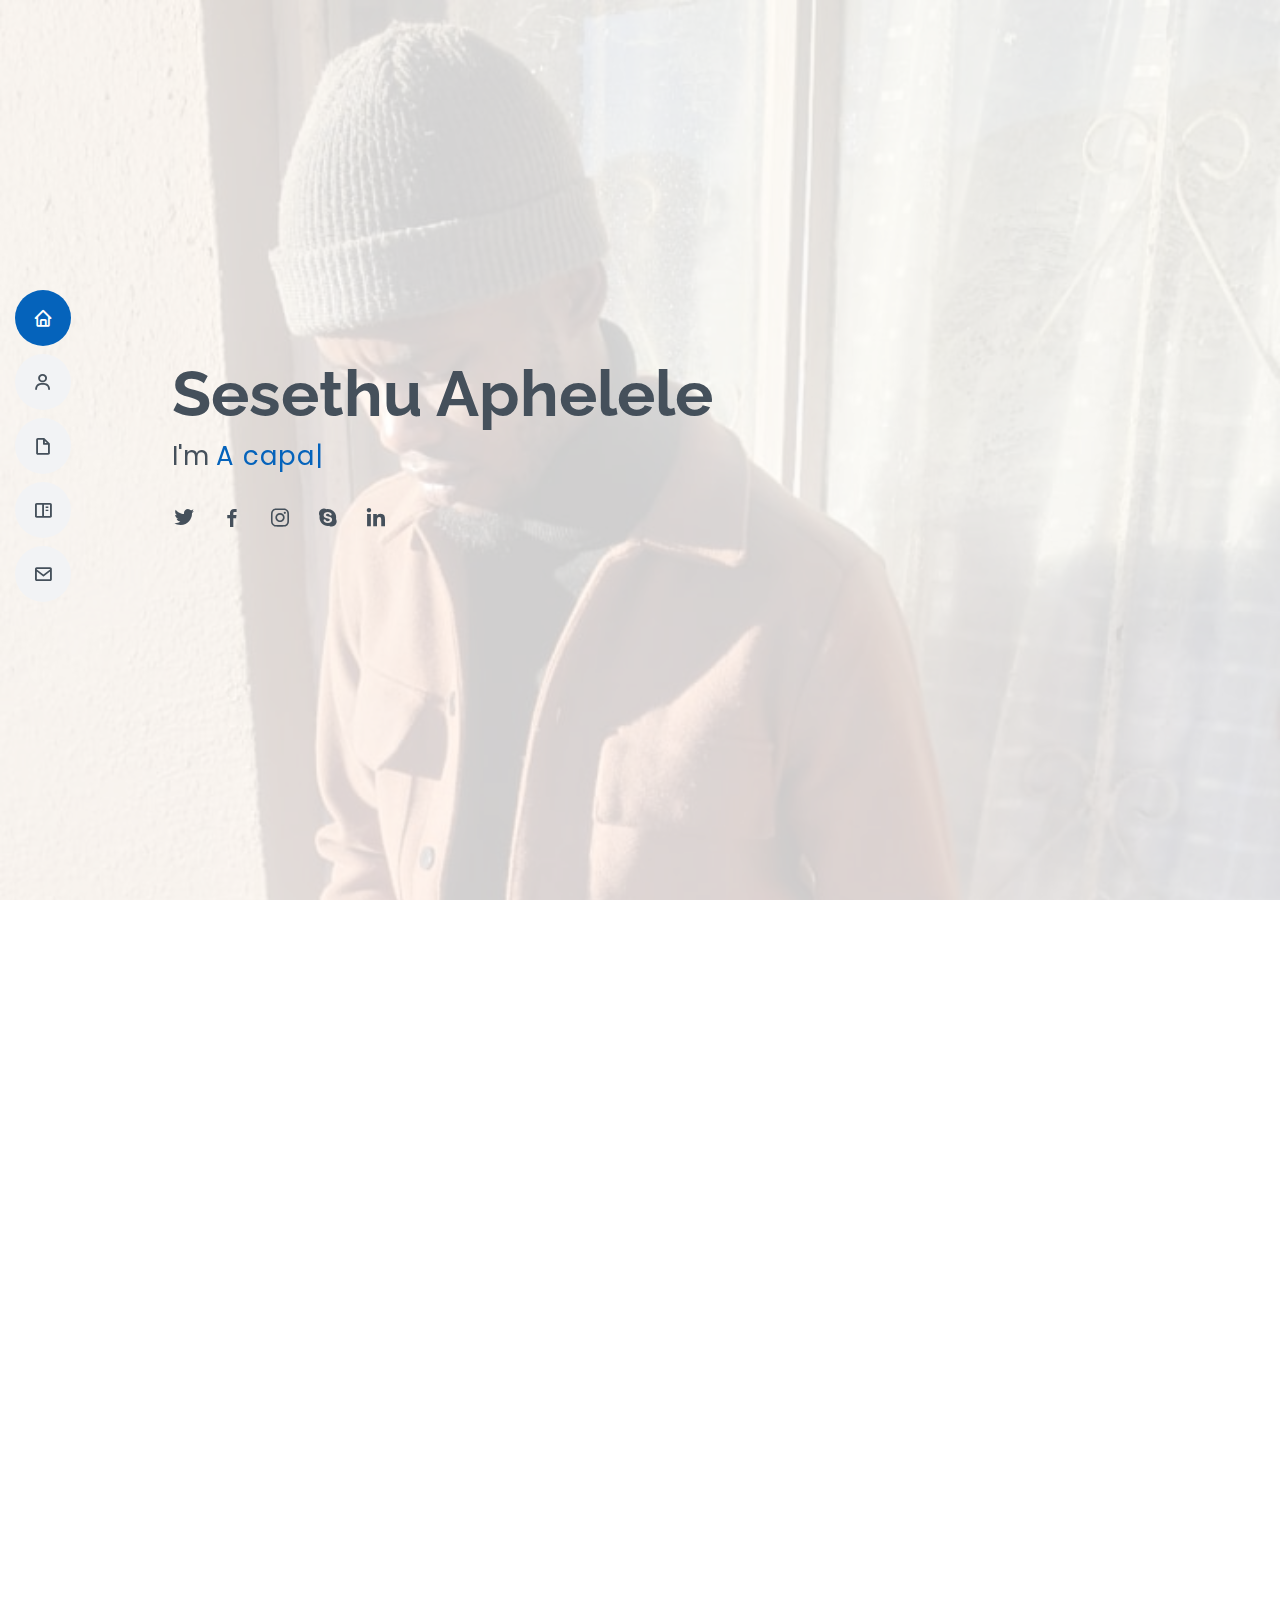
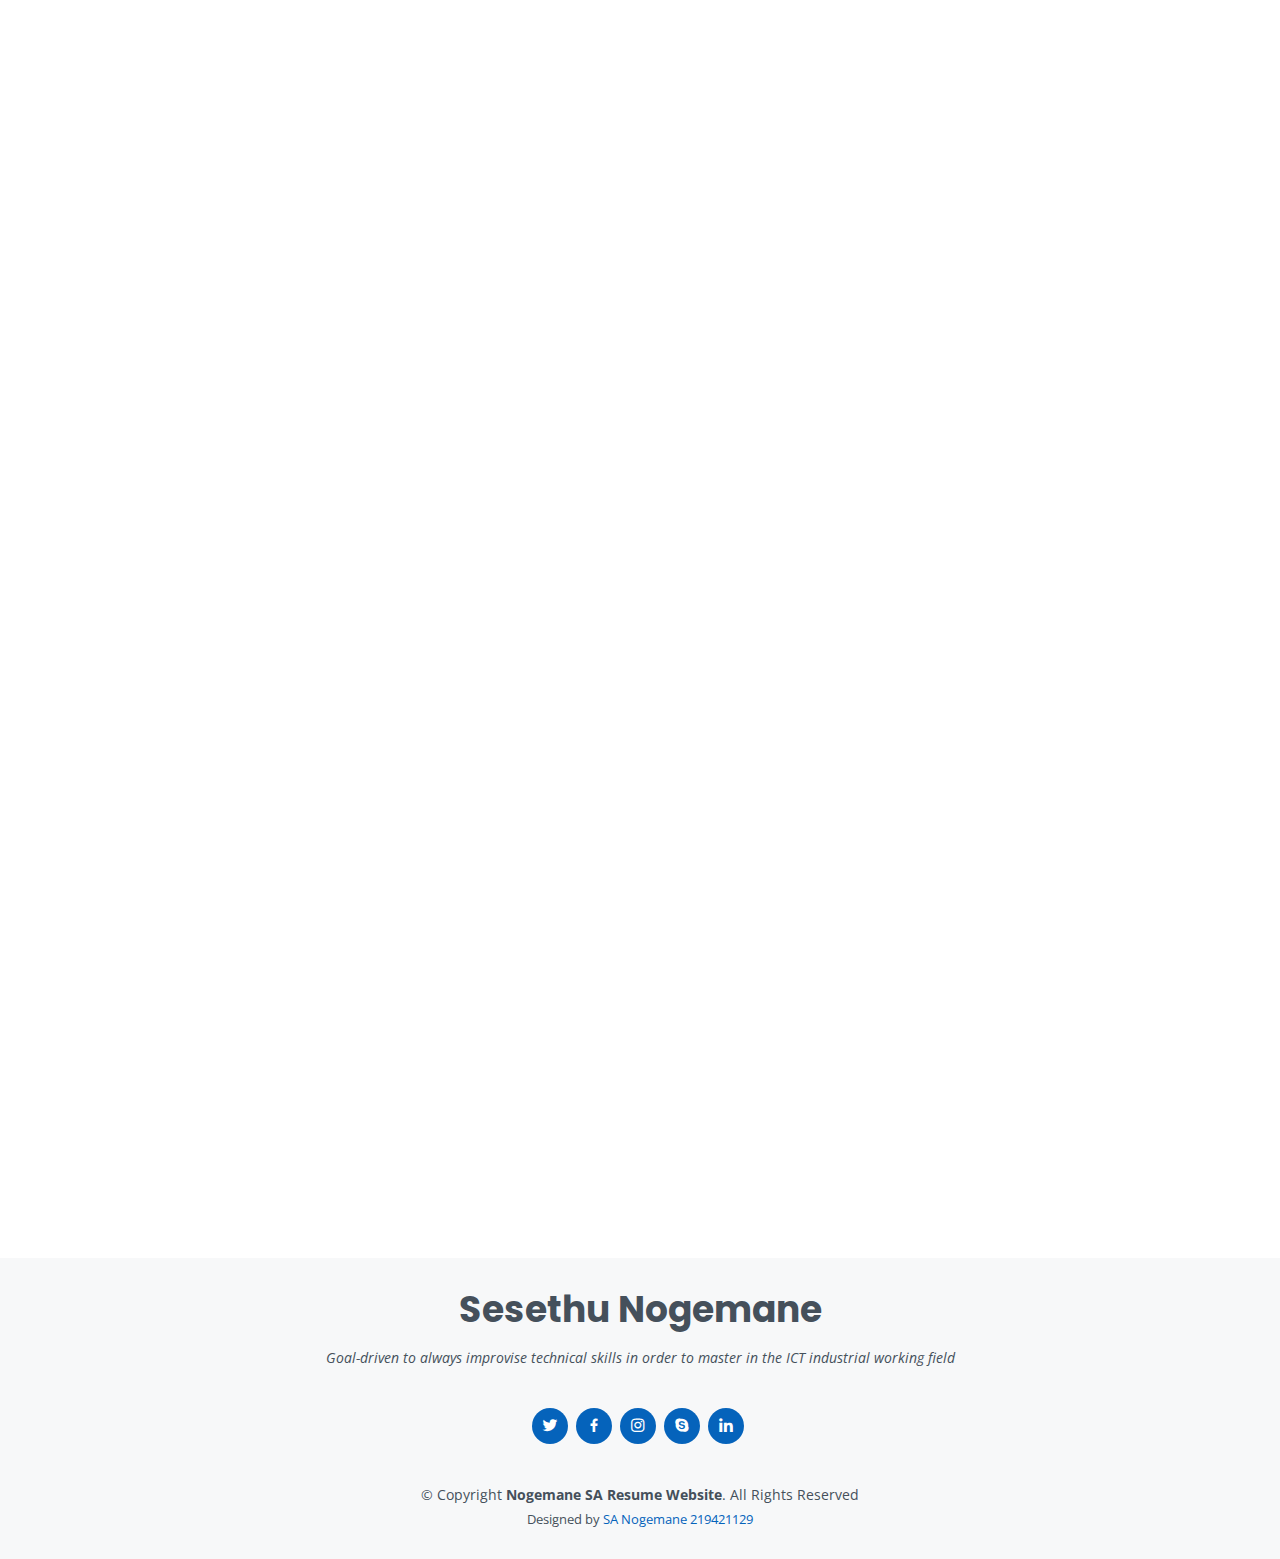
<file: index.html>
<!DOCTYPE html>
<html lang="en">

<head>
  <meta charset="utf-8">
  <meta content="width=device-width, initial-scale=1.0" name="viewport">

  <title>SA Nogemane Resume Website - Index</title>
  <meta content="" name="description">
  <meta content="" name="keywords">

  <!-- Favicons -->
  <link href="assets/img/favicon.png" rel="icon">
  <link href="assets/img/apple-touch-icon.png" rel="apple-touch-icon">

  <!-- Google Fonts -->
  <link href="https://fonts.googleapis.com/css?family=Open+Sans:300,300i,400,400i,600,600i,700,700i|Raleway:300,300i,400,400i,500,500i,600,600i,700,700i|Poppins:300,300i,400,400i,500,500i,600,600i,700,700i" rel="stylesheet">

  <!-- Vendor CSS Files -->
  <link href="assets/vendor/aos/aos.css" rel="stylesheet">
  <link href="assets/vendor/bootstrap/css/bootstrap.min.css" rel="stylesheet">
  <link href="assets/vendor/bootstrap-icons/bootstrap-icons.css" rel="stylesheet">
  <link href="assets/vendor/boxicons/css/boxicons.min.css" rel="stylesheet">
  <link href="assets/vendor/glightbox/css/glightbox.min.css" rel="stylesheet">
  <link href="assets/vendor/swiper/swiper-bundle.min.css" rel="stylesheet">

  <!-- Template Main CSS File -->
  <link href="assets/css/style.css" rel="stylesheet">

 
</head>

<body>

  <!-- ======= Mobile nav toggle button ======= -->
  <!-- <button type="button" class="mobile-nav-toggle d-xl-none"><i class="bi bi-list mobile-nav-toggle"></i></button> -->
  <i class="bi bi-list mobile-nav-toggle d-lg-none"></i>
  <!-- ======= Header ======= -->
  <header id="header" class="d-flex flex-column justify-content-center">

    <nav id="navbar" class="navbar nav-menu">
      <ul>
        <li><a href="#hero" class="nav-link scrollto active"><i class="bx bx-home"></i> <span>Home</span></a></li>
        <li><a href="#about" class="nav-link scrollto"><i class="bx bx-user"></i> <span>About</span></a></li>
        <li><a href="#resume" class="nav-link scrollto"><i class="bx bx-file-blank"></i> <span>Resume</span></a></li>
        <li><a href="#portfolio" class="nav-link scrollto"><i class="bx bx-book-content"></i> <span>Portfolio</span></a></li>
        <li><a href="#contact" class="nav-link scrollto"><i class="bx bx-envelope"></i> <span>Contact</span></a></li>
      </ul>
    </nav><!-- .nav-menu -->

  </header><!-- End Header -->

  <!-- ======= Hero Section ======= -->
  <section id="hero" class="d-flex flex-column justify-content-center">
    <div class="container" data-aos="zoom-in" data-aos-delay="100">
      <h1>Sesethu Aphelele</h1>
      <p>I'm <span class="typed" data-typed-items="A capable software developer with extensive knowledge of creating dependable and reusable websites and web applications."></span></p>
      <div class="social-links">
        <a href="#" class="twitter"><i class="bx bxl-twitter"></i></a>
        <a href="#" class="facebook"><i class="bx bxl-facebook"></i></a>
        <a href="#" class="instagram"><i class="bx bxl-instagram"></i></a>
        <a href="#" class="google-plus"><i class="bx bxl-skype"></i></a>
        <a href="#" class="linkedin"><i class="bx bxl-linkedin"></i></a>
      </div>
    </div>
  </section><!-- End Hero -->

  <main id="main">

    <!-- ======= About Section ======= -->
    <section id="about" class="about">
      <div class="container" data-aos="fade-up">

        <div class="section-title">
          <h2>About</h2>
          <p>A person who is adept at comprehending business requirements, outlining project goals and objectives, and determining the needs of stakeholders, 
            capable of carrying out a thorough analysis of the requirements and creating a workable software solution.</p>
        </div>

        <div class="row">
          <div class="col-lg-4">
            <img src="assets/img/profile-img.jpg" class="img-fluid" alt="">
          </div>
          <div class="col-lg-8 pt-4 pt-lg-0 content">
            <h3>UI/UX Designer &amp; Web Developer &amp; Software Developer/Engineer.</h3>
            <p class="fst-italic">
              Skilled at developing system models, identifying software requirements, and designing software architecture, 
              who can implement software solutions while ensuring high quality and standards compliance; who has both theoretical and practical experience.

            </p>
            <div class="row">
              <div class="col-lg-6">
                <ul>
                  <li><i class="bi bi-chevron-right"></i> <strong>Birthday:</strong> <span>21 December 1999</span></li>
                  <li><i class="bi bi-chevron-right"></i> <strong>Website:</strong> <span>aphelelesesethu719@gmail.com</span></li>
                  <li><i class="bi bi-chevron-right"></i> <strong>Phone:</strong> <span>+123 456 7890</span></li>
                  <li><i class="bi bi-chevron-right"></i> <strong>City:</strong> <span>East London, EC</span></li>
                </ul>
              </div>
              <div class="col-lg-6">
                <ul>
                  <li><i class="bi bi-chevron-right"></i> <strong>Age:</strong> <span>23</span></li>
                  <li><i class="bi bi-chevron-right"></i> <strong>Degree:</strong> <span>Diploma in ICT APPLICATIONS DEVELOPMENT</span></li>
                  <li><i class="bi bi-chevron-right"></i> <strong>Outlook</strong> <span>219421129@mywsu.ac.za</span></li>
                  <li><i class="bi bi-chevron-right"></i> <strong>Freelance:</strong> <span>Available</span></li>
                </ul>
              </div>
            </div>
            <p>
              Very knowledgeable when it comes to creating test plans, carrying out test cases, and analyzing results to make sure software
               solutions meet quality and performance standards, and competent in the deployment of software solutions, including installation, release management, and configuration management.  
            </p>
          </div>
        </div>

      </div>
    </section><!-- End About Section -->

   

    <!-- ======= Resume Section ======= -->
    <section id="resume" class="resume">
      <div class="container" data-aos="fade-up">

        <div class="section-title">
          <h2>Resume</h2>
          <p>Goal-driven to always improvise technical skills in order to master in the ICT
            industrial working field. Elite skills in integrated development environments
            including data analysis and database environments which comprises of the
            following</p>
        </div>

        <div class="row">
          <div class="col-lg-6">
            <h3 class="resume-title">Sumary</h3>
            <div class="resume-item pb-0">
              <h4>Sesethu Nogemane</h4>
              <p><em>Innovative and deadline-driven Graphic Designer with 3+ years of experience designing and developing user-centered digital/print marketing material from initial concept to final, polished deliverable.</em></p>
              <ul>
                <li>21 Estelle Road</li>
                 <li> Lavender Lane</li>
                  <li>Paulshof</li>
                  <li>Sandton</li>
                <li>(072) 036-4098</li>
                <li>aphelelesesethu719@gmail.com</li>
              </ul>
            </div>

            <h3 class="resume-title">Education</h3>
            <div class="resume-item">
              <h4>Matriculated - Diploma Certificate</h4>
              <h5>2015 - 2016</h5>
              <p><em>Bisho High School, Bisho </em></p>
              <p>2018</p>
            </div>
            <div class="resume-item">
              <h4>Bachelor of Applications Development</h4>
              <h5>2010 - 2014</h5>
              <p><em>Walter Sisulu University, BCC (Potsdam)</em></p>
              <p>2019 - 2022 </p>
            </div>
          </div>
          <div class="col-lg-6">
            <h3 class="resume-title">Professional Experience</h3>
            <div class="resume-item">
              <h4>Technician Assistant </h4>
              <h5>June 2020 – November 2020</h5>
              <p><em> Phanda Internet Cafe</em></p>
              <ul>
                <li>Assist Customers with their tasks</li>
                <li>Client Resolution</li>
                <li>Manage Business Equipment efficiency</li>
                <li>Assist students in applying for Bursaries and Academic applications more especially for Higher Institutions</li>
              </ul>
            </div>
            <div class="resume-item">
              <h4>Software Developer Intern </h4>
              <h5>February 2023 – July 2023 </h5>
              <p><em>PAICTA|PAN AFRICAN INFORMATION and
                COMMUNICATION TECHNOLOGY ASSOCIATION</em></p>
              <ul>
                <li>Learned various Software Development Tools mostly
                  used in the Organization: - FRAMEWORKS (DJANGO, LARAVEL,
                  ARDUINO, BOOTSTRAP), PROJECT MANAGEMENT ENVIRONMENTS
                  (JIRA, Figma, GitHub)</li>
                <li>Courses: Cybersecurity, Cousera courses, Splunk, Checkpoint, CISCO </li>
                <li>MICT SETA Robotics Mentorship Certification: Description – A
                  mentorship program that was hosted in University of Mpumalanga by MICT
                  SETA which was focused in mentoring junior high school pupils in
                  Robotics Challenge 2023 contest. I mentored a group of pupils from Ntapane
                  JSS in building a Robot Sewing Arm. </li>
                <li>Projects worked on and currently working on: Intern Management
                  System|IMS (February 2023 – May 2023), Secure Academy (March 2023
                  – June 2023), Hackathon Project|Medication Reminder System (May
                  2023 – still in progress)</li>
              </ul>
            </div>
          </div>
        </div>

      </div>
    </section><!-- End Resume Section -->

    <!-- ======= Portfolio Section ======= -->
    <section id="portfolio" class="portfolio section-bg">
      <div class="container" data-aos="fade-up">

        <div class="section-title">
          <h2>Portfolio</h2>
          <p>Applications Developer graduate who is dedicated to hard-work, passionate in
            the Software Development in ICT industry</p>
        </div>

        <div class="row">
          <div class="col-lg-12 d-flex justify-content-center" data-aos="fade-up" data-aos-delay="100">
            <ul id="portfolio-flters">
              <li data-filter="*" class="filter-active">All</li>
              <li data-filter=".filter-app">WSU</li>
              <li data-filter=".filter-web">PAICTA</li>
            </ul>
          </div>
        </div>

        <div class="row portfolio-container" data-aos="fade-up" data-aos-delay="200">

          <div class="col-lg-4 col-md-6 portfolio-item filter-app">
            <div class="portfolio-wrap">
              <img src="assets/img/portfolio/samsung_cove.jpg" class="img-fluid" alt="">
              <div class="portfolio-info">
                <h4>SIC</h4>
                <p>SAMSUNG INOVATION CAMPUS</p>
                <div class="portfolio-links">
                  <a href="assets/img/portfolio/samsung.jpg" data-gallery="portfolioGallery" class="portfolio-lightbox" title="Samsung Innovation Campus Graduation"><i class="bx bx-plus"></i></a>
                  <a href="portfolio-details.html" class="portfolio-details-lightbox" data-glightbox="type: external" title="Portfolio Details"><i class="bx bx-link"></i></a>
                </div>
              </div>
            </div>
          </div>

          <div class="col-lg-4 col-md-6 portfolio-item filter-web">
            <div class="portfolio-wrap">
              <img src="assets/img/portfolio/paictaCo.jpg" class="img-fluid" alt="">
              <div class="portfolio-info">
                <h4>PAICTA</h4>
                <p>PAN AFRICAN INFORMATION COMMUNICATION TECHNOLOGY ASSOCIATION</p>
                <div class="portfolio-links">
                  <a href="assets/img/portfolio/paicta1.jpg" data-gallery="portfolioGallery" class="portfolio-lightbox" title="PAICTA Internship"><i class="bx bx-plus"></i></a>
                  <a href="portfolio-details.html" class="portfolio-details-lightbox" data-glightbox="type: external" title="Portfolio Details"><i class="bx bx-link"></i></a>
                </div>
              </div>
            </div>
          </div>

          <div class="col-lg-4 col-md-6 portfolio-item filter-app">
            <div class="portfolio-wrap">
              <img src="assets/img/portfolio/wsuCO.jpg" class="img-fluid" alt="">
              <div class="portfolio-info">
                <h4>Walter Sisulu University</h4>
                <p>Wsu Graduation</p>
                <div class="portfolio-links">
                  <a href="assets/img/portfolio/wsuGrad.jpg" data-gallery="portfolioGallery" class="portfolio-lightbox" title="WSU Graduation"><i class="bx bx-plus"></i></a>
                  <a href="portfolio-details.html" class="portfolio-details-lightbox" data-glightbox="type: external" title="Portfolio Details"><i class="bx bx-link"></i></a>
                </div>
              </div>
            </div>
          </div>

         

        </div>

      </div>
    </section><!-- End Portfolio Section -->

    

    <!-- ======= Contact Section ======= -->
    <section id="contact" class="contact">
      <div class="container" data-aos="fade-up">

        <div class="section-title">
          <h2>Contact</h2>
        </div>
        <div>
          <iframe style="border:0; width: 100%; height: 350px;" src="https://www.google.com/maps/embed?pb=!1m19!1m8!1m3!1d13377.217009923203!2d27.8534615!3d-33.0484559!3m2!1i1024!2i768!4f13.1!4m8!3e6!4m0!4m5!1s0x1e66e142c0000001%3A0xa8c62a1e05611a39!2sEast%20London%20Industrial%20Development%20Zone%20SOC%20Ltd%20Lower%20Chester%20Rd%20Sunnyridge%2C%20East%20London%2C%205201!3m2!1d-33.0484559!2d27.853461499999998!5e0!3m2!1sen!2sza!4v1689297857940!5m2!1sen!2sza" width="600" height="450" style="border:0;" allowfullscreen="" loading="lazy" referrerpolicy="no-referrer-when-downgrade"></iframe>
        </div>
        <div class="row mt-1">

          <div class="col-lg-4">
            <div class="info">
              <h4>Convert Fahrenheit To Degrees Celsius</h4>
              <p>
                <label>Fahrenheit</label>
                <input id="inputFahrenheit" type="number" placeholder="Fahrenheit"
                oninput="temperatureConverter(this.value)"
                onchange="temperatureConverter(this.value)">
              </p><br>
              <p>Celsius: <span id="outputCelsius"></span></p><br>
              <div class="address">
                <i class="bi bi-geo-alt"></i>
                <h4>Location:</h4>
                <p>East London</p>
              </div>

              <div class="email">
                <i class="bi bi-envelope"></i>
                <h4>Email:</h4>
                <p>aphelelesesethu719@.com</p>
              </div>

              <div class="phone">
                <i class="bi bi-phone"></i>
                <h4>Call:</h4>
                <p>+1 5589 55488 55s</p>
              </div>

            </div>

          </div>

          <div class="col-lg-8 mt-5 mt-lg-0">

            <form action="forms/contact.php" method="post" role="form" class="php-email-form">
              <div class="row">
                <div class="col-md-6 form-group">
                  <input type="text" name="name" class="form-control" id="name" placeholder="Your Name" required>
                </div>
                <div class="col-md-6 form-group mt-3 mt-md-0">
                  <input type="email" class="form-control" name="email" id="email" placeholder="Your Email" required>
                </div>
              </div>
              <div class="form-group mt-3">
                <input type="text" class="form-control" name="subject" id="subject" placeholder="Subject" required>
              </div>
              <div class="form-group mt-3">
                <textarea class="form-control" name="message" rows="5" placeholder="Message" required></textarea>
              </div>
              <div class="my-3">
                <div class="loading">Loading</div>
                <div class="error-message"></div>
                <div class="sent-message">Your message has been sent. Thank you!</div>
              </div>
              <div class="text-center"><button type="submit">Send Message</button></div>
            </form>

          </div>

        </div>

      </div>
    </section><!-- End Contact Section -->

  </main><!-- End #main -->

  <!-- ======= Footer ======= -->
  <footer id="footer">
    <div class="container">
      <h3>Sesethu Nogemane</h3>
      <p>Goal-driven to always improvise technical skills in order to master in the ICT
        industrial working field</p>
      <div class="social-links">
        <a href="#" class="twitter"><i class="bx bxl-twitter"></i></a>
        <a href="#" class="facebook"><i class="bx bxl-facebook"></i></a>
        <a href="#" class="instagram"><i class="bx bxl-instagram"></i></a>
        <a href="#" class="google-plus"><i class="bx bxl-skype"></i></a>
        <a href="#" class="linkedin"><i class="bx bxl-linkedin"></i></a>
      </div>
      <div class="copyright">
        &copy; Copyright <strong><span>Nogemane SA Resume Website</span></strong>. All Rights Reserved
      </div>
      <div class="credits">
       
        Designed by <a href="https://bootstrapmade.com/">SA Nogemane 219421129</a>
      </div>
    </div>
  </footer><!-- End Footer -->

  <div id="preloader"></div>
  <a href="#" class="back-to-top d-flex align-items-center justify-content-center"><i class="bi bi-arrow-up-short"></i></a>

  <!-- Vendor JS Files -->
  <script src="assets/vendor/purecounter/purecounter_vanilla.js"></script>
  <script src="assets/vendor/aos/aos.js"></script>
  <script src="assets/vendor/bootstrap/js/bootstrap.bundle.min.js"></script>
  <script src="assets/vendor/glightbox/js/glightbox.min.js"></script>
  <script src="assets/vendor/isotope-layout/isotope.pkgd.min.js"></script>
  <script src="assets/vendor/swiper/swiper-bundle.min.js"></script>
  <script src="assets/vendor/typed.js/typed.umd.js"></script>
  <script src="assets/vendor/waypoints/noframework.waypoints.js"></script>
  <script src="assets/vendor/php-email-form/validate.js"></script>

  <!-- Template Main JS File -->
  <script src="assets/js/main.js"></script>

</body>

</html>
</file>
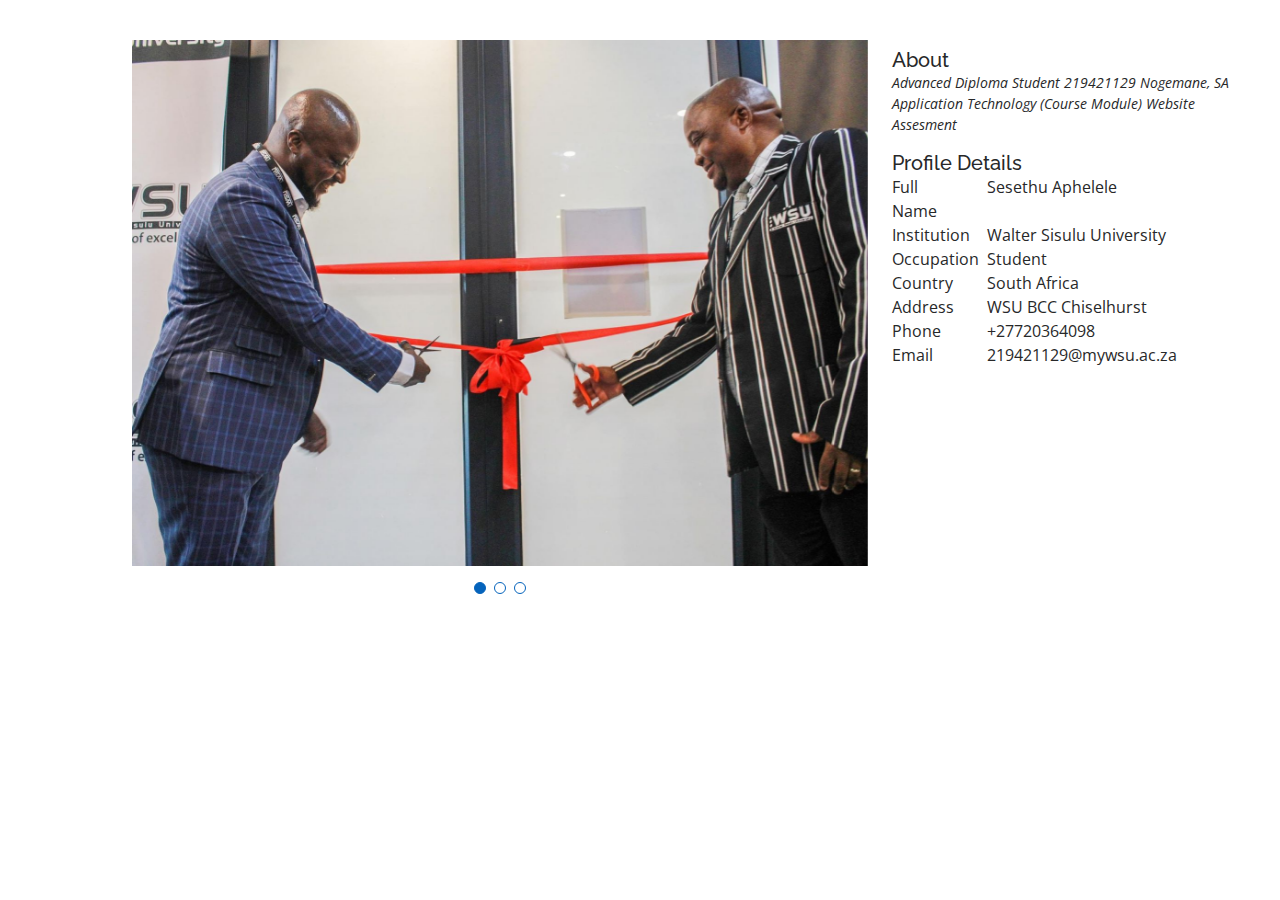
<file: portfolio-details.html>
<!DOCTYPE html>
<html lang="en">

<head>
  <meta charset="utf-8">
  <meta content="width=device-width, initial-scale=1.0" name="viewport">

  <title>Portfolio Details - SA Nogemane</title>
  <meta content="" name="description">
  <meta content="" name="keywords">

  <!-- Favicons -->
  <link href="assets/img/favicon.png" rel="icon">
  <link href="assets/img/apple-touch-icon.png" rel="apple-touch-icon">

  <!-- Google Fonts -->
  <link href="https://fonts.googleapis.com/css?family=Open+Sans:300,300i,400,400i,600,600i,700,700i|Raleway:300,300i,400,400i,500,500i,600,600i,700,700i|Poppins:300,300i,400,400i,500,500i,600,600i,700,700i" rel="stylesheet">

  <!-- Vendor CSS Files -->
  <link href="assets/vendor/aos/aos.css" rel="stylesheet">
  <link href="assets/vendor/bootstrap/css/bootstrap.min.css" rel="stylesheet">
  <link href="assets/vendor/bootstrap-icons/bootstrap-icons.css" rel="stylesheet">
  <link href="assets/vendor/boxicons/css/boxicons.min.css" rel="stylesheet">
  <link href="assets/vendor/glightbox/css/glightbox.min.css" rel="stylesheet">
  <link href="assets/vendor/swiper/swiper-bundle.min.css" rel="stylesheet">

  <!-- Template Main CSS File -->
  <link href="assets/css/style.css" rel="stylesheet">

  
</head>

<body>

  <main id="main">

    <!-- ======= Portfolio Details Section ======= -->
    <section id="portfolio-details" class="portfolio-details">
      <div class="container">

        <div class="row gy-4">

          <div class="col-lg-8">
            <div class="portfolio-details-slider swiper">
              <div class="swiper-wrapper align-items-center">

                <div class="swiper-slide">
                  <img src="assets/img/portfolio/samsungCo.jpg" alt="">
                </div>

                <div class="swiper-slide">
                  <img src="assets/img/portfolio/samsung2.jpg" alt="">
                </div>

                <div class="swiper-slide">
                  <img src="assets/img/portfolio/samsung3.jpg" alt="">
                </div>

              </div>
              <div class="swiper-pagination"></div>
            </div>
          </div>

          <div class="col-lg-4">
            
            <div class="tab-content pt-2">

              <div class="tab-pane fade show active profile-overview" id="profile-overview">
                <h5 class="card-title">About</h5>
                <p class="small fst-italic">Advanced Diploma Student 219421129 Nogemane, SA Application Technology (Course Module) Website Assesment</p>

                <h5 class="card-title">Profile Details</h5>

                <div class="row">
                  <div class="col-lg-3 col-md-4 label ">Full Name</div>
                  <div class="col-lg-9 col-md-8">Sesethu Aphelele</div>
                </div>

                <div class="row">
                  <div class="col-lg-3 col-md-4 label">Institution</div>
                  <div class="col-lg-9 col-md-8">Walter Sisulu University</div>
                </div>

                <div class="row">
                  <div class="col-lg-3 col-md-4 label">Occupation</div>
                  <div class="col-lg-9 col-md-8">Student</div>
                </div>

                <div class="row">
                  <div class="col-lg-3 col-md-4 label">Country</div>
                  <div class="col-lg-9 col-md-8">South Africa</div>
                </div>

                <div class="row">
                  <div class="col-lg-3 col-md-4 label">Address</div>
                  <div class="col-lg-9 col-md-8">WSU BCC Chiselhurst</div>
                </div>

                <div class="row">
                  <div class="col-lg-3 col-md-4 label">Phone</div>
                  <div class="col-lg-9 col-md-8">+27720364098</div>
                </div>

                <div class="row">
                  <div class="col-lg-3 col-md-4 label">Email</div>
                  <div class="col-lg-9 col-md-8">219421129@mywsu.ac.za</div>
                </div>

              </div>
          </div>

        </div>

      </div>
    </section><!-- End Portfolio Details Section -->

  </main><!-- End #main -->

  <div id="preloader"></div>
  <a href="#" class="back-to-top d-flex align-items-center justify-content-center"><i class="bi bi-arrow-up-short"></i></a>

  <!-- Vendor JS Files -->
  <script src="assets/vendor/purecounter/purecounter_vanilla.js"></script>
  <script src="assets/vendor/aos/aos.js"></script>
  <script src="assets/vendor/bootstrap/js/bootstrap.bundle.min.js"></script>
  <script src="assets/vendor/glightbox/js/glightbox.min.js"></script>
  <script src="assets/vendor/isotope-layout/isotope.pkgd.min.js"></script>
  <script src="assets/vendor/swiper/swiper-bundle.min.js"></script>
  <script src="assets/vendor/typed.js/typed.umd.js"></script>
  <script src="assets/vendor/waypoints/noframework.waypoints.js"></script>
  <script src="assets/vendor/php-email-form/validate.js"></script>

  <!-- Template Main JS File -->
  <script src="assets/js/main.js"></script>

</body>

</html>
</file>
<file: assets/css/style.css>
/*--------------------------------------------------------------
# General
--------------------------------------------------------------*/
body {
  font-family: "Open Sans", sans-serif;
  color: #272829;
}

a {
  color: #0563bb;
  text-decoration: none;
}

a:hover {
  color: #067ded;
  text-decoration: none;
}

h1,
h2,
h3,
h4,
h5,
h6 {
  font-family: "Raleway", sans-serif;
}

/*--------------------------------------------------------------
# Back to top button
--------------------------------------------------------------*/
.back-to-top {
  position: fixed;
  visibility: hidden;
  opacity: 0;
  right: 15px;
  bottom: 15px;
  z-index: 996;
  background: #0563bb;
  width: 40px;
  height: 40px;
  border-radius: 50px;
  transition: all 0.4s;
}

.back-to-top i {
  font-size: 28px;
  color: #fff;
  line-height: 0;
}

.back-to-top:hover {
  background: #0678e3;
  color: #fff;
}

.back-to-top.active {
  visibility: visible;
  opacity: 1;
}

/*--------------------------------------------------------------
# Preloader
--------------------------------------------------------------*/
#preloader {
  position: fixed;
  top: 0;
  left: 0;
  right: 0;
  bottom: 0;
  z-index: 9999;
  overflow: hidden;
  background: #fff;
}

#preloader:before {
  content: "";
  position: fixed;
  top: calc(50% - 30px);
  left: calc(50% - 30px);
  border: 6px solid #0563bb;
  border-top-color: #fff;
  border-bottom-color: #fff;
  border-radius: 50%;
  width: 60px;
  height: 60px;
  animation: animate-preloader 1s linear infinite;
}

@keyframes animate-preloader {
  0% {
    transform: rotate(0deg);
  }

  100% {
    transform: rotate(360deg);
  }
}

/*--------------------------------------------------------------
# Disable aos animation delay on mobile devices
--------------------------------------------------------------*/
@media screen and (max-width: 768px) {
  [data-aos-delay] {
    transition-delay: 0 !important;
  }
}

/*--------------------------------------------------------------
# Header
--------------------------------------------------------------*/
#header {
  position: fixed;
  top: 0;
  left: 0;
  bottom: 0;
  z-index: 9997;
  transition: all 0.5s;
  padding: 15px;
  overflow-y: auto;
}

@media (max-width: 991px) {
  #header {
    width: 300px;
    background: #fff;
    border-right: 1px solid #e6e9ec;
    left: -300px;
  }
}

@media (min-width: 991px) {
  #main {
    margin-left: 100px;
  }
}

/*--------------------------------------------------------------
# Navigation Menu
--------------------------------------------------------------*/
/**
* Desktop Navigation 
*/
.nav-menu {
  padding: 0;
  display: block;
}

.nav-menu * {
  margin: 0;
  padding: 0;
  list-style: none;
}

.nav-menu>ul>li {
  position: relative;
  white-space: nowrap;
}

.nav-menu a,
.nav-menu a:focus {
  display: flex;
  align-items: center;
  color: #45505b;
  padding: 10px 18px;
  margin-bottom: 8px;
  transition: 0.3s;
  font-size: 15px;
  border-radius: 50px;
  background: #f2f3f5;
  height: 56px;
  width: 100%;
  overflow: hidden;
  transition: 0.3s;
}

.nav-menu a i,
.nav-menu a:focus i {
  font-size: 20px;
}

.nav-menu a span,
.nav-menu a:focus span {
  padding: 0 5px 0 7px;
  color: #45505b;
}

@media (min-width: 992px) {

  .nav-menu a,
  .nav-menu a:focus {
    width: 56px;
  }

  .nav-menu a span,
  .nav-menu a:focus span {
    display: none;
    color: #fff;
  }
}

.nav-menu a:hover,
.nav-menu .active,
.nav-menu .active:focus,
.nav-menu li:hover>a {
  color: #fff;
  background: #0563bb;
}

.nav-menu a:hover span,
.nav-menu .active span,
.nav-menu .active:focus span,
.nav-menu li:hover>a span {
  color: #fff;
}

.nav-menu a:hover,
.nav-menu li:hover>a {
  width: 100%;
  color: #fff;
}

.nav-menu a:hover span,
.nav-menu li:hover>a span {
  display: block;
}

/**
* Mobile Navigation 
*/
.mobile-nav-toggle {
  position: fixed;
  right: 10px;
  top: 10px;
  z-index: 9998;
  border: 0;
  background: none;
  font-size: 28px;
  transition: all 0.4s;
  outline: none !important;
  line-height: 0;
  cursor: pointer;
  border-radius: 50px;
  padding: 5px;
}

.mobile-nav-toggle i {
  color: #45505b;
}

.mobile-nav-active {
  overflow: hidden;
}

.mobile-nav-active #header {
  left: 0;
}

.mobile-nav-active .mobile-nav-toggle {
  color: #fff;
  background-color: #0563bb;
}

/*--------------------------------------------------------------
# Hero Section
--------------------------------------------------------------*/
#hero {
  width: 100%;
  height: 100vh;
  background: url("../img/hero-bg.jpg") top right no-repeat;
  background-size: cover;
  position: relative;
}

@media (min-width: 992px) {
  #hero {
    padding-left: 160px;
  }
}

#hero:before {
  content: "";
  background: rgba(255, 255, 255, 0.8);
  position: absolute;
  bottom: 0;
  top: 0;
  left: 0;
  right: 0;
}

#hero h1 {
  margin: 0;
  font-size: 64px;
  font-weight: 700;
  line-height: 56px;
  color: #45505b;
}

#hero p {
  color: #45505b;
  margin: 15px 0 0 0;
  font-size: 26px;
  font-family: "Poppins", sans-serif;
}

#hero p span {
  color: #0563bb;
  letter-spacing: 1px;
}

#hero .social-links {
  margin-top: 30px;
}

#hero .social-links a {
  font-size: 24px;
  display: inline-block;
  color: #45505b;
  line-height: 1;
  margin-right: 20px;
  transition: 0.3s;
}

#hero .social-links a:hover {
  color: #0563bb;
}

@media (max-width: 992px) {
  #hero {
    text-align: center;
  }

  #hero h1 {
    font-size: 32px;
    line-height: 36px;
  }

  #hero p {
    margin-top: 10px;
    font-size: 20px;
    line-height: 24px;
  }
}

/*--------------------------------------------------------------
# Sections General
--------------------------------------------------------------*/
section {
  padding: 60px 0;
  overflow: hidden;
}

.section-title {
  text-align: center;
  padding-bottom: 30px;
}

.section-title h2 {
  font-size: 32px;
  font-weight: bold;
  text-transform: uppercase;
  margin-bottom: 20px;
  padding-bottom: 20px;
  position: relative;
  color: #45505b;
}

.section-title h2::before {
  content: "";
  position: absolute;
  display: block;
  width: 120px;
  height: 1px;
  background: #ddd;
  bottom: 1px;
  left: calc(50% - 60px);
}

.section-title h2::after {
  content: "";
  position: absolute;
  display: block;
  width: 40px;
  height: 3px;
  background: #0563bb;
  bottom: 0;
  left: calc(50% - 20px);
}

.section-title p {
  margin-bottom: 0;
}

/*--------------------------------------------------------------
# About
--------------------------------------------------------------*/
.about .content h3 {
  font-weight: 700;
  font-size: 26px;
  color: #728394;
}

.about .content ul {
  list-style: none;
  padding: 0;
}

.about .content ul li {
  margin-bottom: 20px;
  display: flex;
  align-items: center;
}

.about .content ul strong {
  margin-right: 10px;
}

.about .content ul i {
  font-size: 16px;
  margin-right: 5px;
  color: #0563bb;
  line-height: 0;
}

.about .content p:last-child {
  margin-bottom: 0;
}

/*--------------------------------------------------------------
# Facts
--------------------------------------------------------------*/
.facts .count-box {
  padding: 30px 30px 25px 30px;
  margin-top: 30px;
  width: 100%;
  position: relative;
  text-align: center;
  background: #fff;
}

.facts .count-box i {
  position: absolute;
  top: -25px;
  left: 50%;
  transform: translateX(-50%);
  font-size: 24px;
  background: #0563bb;
  color: #fff;
  border-radius: 50px;
  display: inline-flex;
  align-items: center;
  justify-content: center;
  width: 48px;
  height: 48px;
}

.facts .count-box span {
  font-size: 36px;
  display: block;
  font-weight: 600;
  color: #011426;
}

.facts .count-box p {
  padding: 0;
  margin: 0;
  font-family: "Raleway", sans-serif;
  font-size: 14px;
}

/*--------------------------------------------------------------
# Akills
--------------------------------------------------------------*/
.skills .progress {
  height: 60px;
  display: block;
  background: none;
  border-radius: 0;
}

.skills .progress .skill {
  padding: 10px 0;
  margin: 0;
  text-transform: uppercase;
  display: block;
  font-weight: 600;
  font-family: "Poppins", sans-serif;
  color: #45505b;
}

.skills .progress .skill .val {
  float: right;
  font-style: normal;
}

.skills .progress-bar-wrap {
  background: #f2f3f5;
}

.skills .progress-bar {
  width: 1px;
  height: 10px;
  transition: 0.9s;
  background-color: #0563bb;
}

/*--------------------------------------------------------------
# Resume
--------------------------------------------------------------*/
.resume .resume-title {
  font-size: 26px;
  font-weight: 700;
  margin-top: 20px;
  margin-bottom: 20px;
  color: #45505b;
}

.resume .resume-item {
  padding: 0 0 20px 20px;
  margin-top: -2px;
  border-left: 2px solid #0563bb;
  position: relative;
}

.resume .resume-item h4 {
  line-height: 18px;
  font-size: 18px;
  font-weight: 600;
  text-transform: uppercase;
  font-family: "Poppins", sans-serif;
  color: #0563bb;
  margin-bottom: 10px;
}

.resume .resume-item h5 {
  font-size: 16px;
  background: #f7f8f9;
  padding: 5px 15px;
  display: inline-block;
  font-weight: 600;
  margin-bottom: 10px;
}

.resume .resume-item ul {
  padding-left: 20px;
}

.resume .resume-item ul li {
  padding-bottom: 10px;
}

.resume .resume-item:last-child {
  padding-bottom: 0;
}

.resume .resume-item::before {
  content: "";
  position: absolute;
  width: 16px;
  height: 16px;
  border-radius: 50px;
  left: -9px;
  top: 0;
  background: #fff;
  border: 2px solid #0563bb;
}

/*--------------------------------------------------------------
# Portfolio
--------------------------------------------------------------*/
.portfolio .portfolio-item {
  margin-bottom: 30px;
}

.portfolio #portfolio-flters {
  padding: 0;
  margin: 0 auto 25px auto;
  list-style: none;
  text-align: center;
  background: #fff;
  border-radius: 50px;
  padding: 2px 15px;
}

.portfolio #portfolio-flters li {
  cursor: pointer;
  display: inline-block;
  padding: 10px 15px;
  font-size: 14px;
  font-weight: 600;
  line-height: 1;
  text-transform: uppercase;
  color: #272829;
  margin-bottom: 5px;
  transition: all 0.3s ease-in-out;
}

.portfolio #portfolio-flters li:hover,
.portfolio #portfolio-flters li.filter-active {
  color: #0563bb;
}

.portfolio #portfolio-flters li:last-child {
  margin-right: 0;
}

.portfolio .portfolio-wrap {
  transition: 0.3s;
  position: relative;
  overflow: hidden;
  z-index: 1;
  background: rgba(69, 80, 91, 0.8);
}

.portfolio .portfolio-wrap::before {
  content: "";
  background: rgba(255, 255, 255, 0.7);
  position: absolute;
  left: 30px;
  right: 30px;
  top: 30px;
  bottom: 30px;
  transition: all ease-in-out 0.3s;
  z-index: 2;
  opacity: 0;
}

.portfolio .portfolio-wrap .portfolio-info {
  opacity: 0;
  position: absolute;
  top: 0;
  left: 0;
  right: 0;
  bottom: 0;
  text-align: center;
  z-index: 3;
  transition: all ease-in-out 0.3s;
  display: flex;
  flex-direction: column;
  justify-content: center;
  align-items: center;
}

.portfolio .portfolio-wrap .portfolio-info::before {
  display: block;
  content: "";
  width: 48px;
  height: 48px;
  position: absolute;
  top: 35px;
  left: 35px;
  border-top: 3px solid #d7dce1;
  border-left: 3px solid #d7dce1;
  transition: all 0.5s ease 0s;
  z-index: 9994;
}

.portfolio .portfolio-wrap .portfolio-info::after {
  display: block;
  content: "";
  width: 48px;
  height: 48px;
  position: absolute;
  bottom: 35px;
  right: 35px;
  border-bottom: 3px solid #d7dce1;
  border-right: 3px solid #d7dce1;
  transition: all 0.5s ease 0s;
  z-index: 9994;
}
.portfolio .portfolio-slider img {
  width: 100%;
}

.portfolio .portfolio-slider .swiper-pagination {
  margin-top: 20px;
  position: relative;
}

.portfolio .portfolio-slider .swiper-pagination .swiper-pagination-bullet {
  width: 12px;
  height: 12px;
  background-color: #fff;
  opacity: 1;
  border: 1px solid #0563bb;
}

.portfolio .portfolio-slider .swiper-pagination .swiper-pagination-bullet-active {
  background-color: #0563bb;
}

.portfolio .portfolio-wrap .portfolio-info h4 {
  font-size: 20px;
  color: #45505b;
  font-weight: 600;
}

.portfolio .portfolio-wrap .portfolio-info p {
  color: #45505b;
  font-size: 14px;
  text-transform: uppercase;
  padding: 0;
  margin: 0;
}

.portfolio .portfolio-wrap .portfolio-links {
  text-align: center;
  z-index: 4;
}

.portfolio .portfolio-wrap .portfolio-links a {
  color: #45505b;
  margin: 0 2px;
  font-size: 28px;
  display: inline-block;
  transition: 0.3s;
}

.portfolio .portfolio-wrap .portfolio-links a:hover {
  color: #148af9;
}

.portfolio .portfolio-wrap:hover::before {
  top: 0;
  left: 0;
  right: 0;
  bottom: 0;
  opacity: 1;
}

.portfolio .portfolio-wrap:hover .portfolio-info {
  opacity: 1;
}

.portfolio .portfolio-wrap:hover .portfolio-info::before {
  top: 15px;
  left: 15px;
}

.portfolio .portfolio-wrap:hover .portfolio-info::after {
  bottom: 15px;
  right: 15px;
}

.profile .profile-overview .row {
  margin-bottom: 20px;
  font-size: 15px;
}

.profile .profile-overview .card-title {
  color: #012970;
}

.profile .profile-overview .label {
  font-weight: 600;
  color: rgba(1, 41, 112, 0.6);
}
/*--------------------------------------------------------------
# Portfolio Details
--------------------------------------------------------------*/
.portfolio-details {
  padding-top: 40px;
}

.portfolio-details .portfolio-details-slider img {
  width: 100%;
}

.portfolio-details .portfolio-details-slider .swiper-pagination {
  margin-top: 20px;
  position: relative;
}

.portfolio-details .portfolio-details-slider .swiper-pagination .swiper-pagination-bullet {
  width: 12px;
  height: 12px;
  background-color: #fff;
  opacity: 1;
  border: 1px solid #0563bb;
}

.portfolio-details .portfolio-details-slider .swiper-pagination .swiper-pagination-bullet-active {
  background-color: #0563bb;
}

.portfolio-details .portfolio-info {
  padding: 30px;
  box-shadow: 0px 0 30px rgba(69, 80, 91, 0.08);
}

.portfolio-details .portfolio-info h3 {
  font-size: 22px;
  font-weight: 700;
  margin-bottom: 20px;
  padding-bottom: 20px;
  border-bottom: 1px solid #eee;
}

.portfolio-details .portfolio-info ul {
  list-style: none;
  padding: 0;
  font-size: 15px;
}

.portfolio-details .portfolio-info ul li+li {
  margin-top: 10px;
}

.portfolio-details .portfolio-description {
  padding-top: 30px;
}

.portfolio-details .portfolio-description h2 {
  font-size: 26px;
  font-weight: 700;
  margin-bottom: 20px;
}

.portfolio-details .portfolio-description p {
  padding: 0;
}

/*--------------------------------------------------------------
# Services
--------------------------------------------------------------*/
.services .icon-box {
  text-align: center;
  padding: 70px 20px 80px 20px;
  transition: all ease-in-out 0.3s;
  background: #fff;
  box-shadow: 0px 5px 90px 0px rgba(110, 123, 131, 0.05);
}

.services .icon-box .icon {
  margin: 0 auto;
  width: 100px;
  height: 100px;
  display: flex;
  align-items: center;
  justify-content: center;
  transition: ease-in-out 0.3s;
  position: relative;
}

.services .icon-box .icon i {
  font-size: 36px;
  transition: 0.5s;
  position: relative;
}

.services .icon-box .icon svg {
  position: absolute;
  top: 0;
  left: 0;
}

.services .icon-box .icon svg path {
  transition: 0.5s;
  fill: #f5f5f5;
}

.services .icon-box h4 {
  font-weight: 600;
  margin: 10px 0 15px 0;
  font-size: 22px;
}

.services .icon-box h4 a {
  color: #45505b;
  transition: ease-in-out 0.3s;
}

.services .icon-box p {
  line-height: 24px;
  font-size: 14px;
  margin-bottom: 0;
}

.services .icon-box:hover {
  border-color: #fff;
  box-shadow: 0px 0 35px 0 rgba(0, 0, 0, 0.08);
}

.services .iconbox-blue i {
  color: #47aeff;
}

.services .iconbox-blue:hover .icon i {
  color: #fff;
}

.services .iconbox-blue:hover .icon path {
  fill: #47aeff;
}

.services .iconbox-orange i {
  color: #ffa76e;
}

.services .iconbox-orange:hover .icon i {
  color: #fff;
}

.services .iconbox-orange:hover .icon path {
  fill: #ffa76e;
}

.services .iconbox-pink i {
  color: #e80368;
}

.services .iconbox-pink:hover .icon i {
  color: #fff;
}

.services .iconbox-pink:hover .icon path {
  fill: #e80368;
}

.services .iconbox-yellow i {
  color: #ffbb2c;
}

.services .iconbox-yellow:hover .icon i {
  color: #fff;
}

.services .iconbox-yellow:hover .icon path {
  fill: #ffbb2c;
}

.services .iconbox-red i {
  color: #ff5828;
}

.services .iconbox-red:hover .icon i {
  color: #fff;
}

.services .iconbox-red:hover .icon path {
  fill: #ff5828;
}

.services .iconbox-teal i {
  color: #11dbcf;
}

.services .iconbox-teal:hover .icon i {
  color: #fff;
}

.services .iconbox-teal:hover .icon path {
  fill: #11dbcf;
}

/*--------------------------------------------------------------
# Testimonials
--------------------------------------------------------------*/
.testimonials .section-header {
  margin-bottom: 40px;
}

.testimonials .testimonials-carousel,
.testimonials .testimonials-slider {
  overflow: hidden;
}

.testimonials .testimonial-item {
  text-align: center;
}

.testimonials .testimonial-item .testimonial-img {
  width: 120px;
  border-radius: 50%;
  border: 4px solid #fff;
  margin: 0 auto;
}

.testimonials .testimonial-item h3 {
  font-size: 20px;
  font-weight: bold;
  margin: 10px 0 5px 0;
  color: #111;
}

.testimonials .testimonial-item h4 {
  font-size: 14px;
  color: #999;
  margin: 0 0 15px 0;
}

.testimonials .testimonial-item .quote-icon-left,
.testimonials .testimonial-item .quote-icon-right {
  color: #90c8fc;
  font-size: 26px;
}

.testimonials .testimonial-item .quote-icon-left {
  display: inline-block;
  left: -5px;
  position: relative;
}

.testimonials .testimonial-item .quote-icon-right {
  display: inline-block;
  right: -5px;
  position: relative;
  top: 10px;
}

.testimonials .testimonial-item p {
  font-style: italic;
  margin: 0 auto 15px auto;
}

.testimonials .swiper-pagination {
  margin-top: 20px;
  position: relative;
}

.testimonials .swiper-pagination .swiper-pagination-bullet {
  width: 12px;
  height: 12px;
  background-color: #fff;
  opacity: 1;
  border: 1px solid #0563bb;
}

.testimonials .swiper-pagination .swiper-pagination-bullet-active {
  background-color: #0563bb;
}

@media (min-width: 992px) {
  .testimonials .testimonial-item p {
    width: 80%;
  }
}

/*--------------------------------------------------------------
# Contact
--------------------------------------------------------------*/
.contact .info {
  width: 100%;
  background: #fff;
}

.contact .info i {
  font-size: 20px;
  color: #0563bb;
  float: left;
  width: 44px;
  height: 44px;
  background: #eef7ff;
  display: flex;
  justify-content: center;
  align-items: center;
  border-radius: 50px;
  transition: all 0.3s ease-in-out;
}

.contact .info h4 {
  padding: 0 0 0 60px;
  font-size: 22px;
  font-weight: 600;
  margin-bottom: 5px;
  color: #45505b;
}

.contact .info p {
  padding: 0 0 0 60px;
  margin-bottom: 0;
  font-size: 14px;
  color: #728394;
}

.contact .info .email,
.contact .info .phone {
  margin-top: 40px;
}

.contact .info .email:hover i,
.contact .info .address:hover i,
.contact .info .phone:hover i {
  background: #0563bb;
  color: #fff;
}

.contact .php-email-form {
  width: 100%;
  background: #fff;
}

.contact .php-email-form .form-group {
  padding-bottom: 8px;
}

.contact .php-email-form .error-message {
  display: none;
  color: #fff;
  background: #ed3c0d;
  text-align: left;
  padding: 15px;
  font-weight: 600;
}

.contact .php-email-form .error-message br+br {
  margin-top: 25px;
}

.contact .php-email-form .sent-message {
  display: none;
  color: #fff;
  background: #18d26e;
  text-align: center;
  padding: 15px;
  font-weight: 600;
}

.contact .php-email-form .loading {
  display: none;
  background: #fff;
  text-align: center;
  padding: 15px;
}

.contact .php-email-form .loading:before {
  content: "";
  display: inline-block;
  border-radius: 50%;
  width: 24px;
  height: 24px;
  margin: 0 10px -6px 0;
  border: 3px solid #18d26e;
  border-top-color: #eee;
  animation: animate-loading 1s linear infinite;
}

.contact .php-email-form input,
.contact .php-email-form textarea {
  border-radius: 4px;
  box-shadow: none;
  font-size: 14px;
}

.contact .php-email-form input[type=text],
.contact .php-email-form input[type=email] {
  height: 44px;
}

.contact .php-email-form textarea {
  padding: 10px 12px;
}

.contact .php-email-form button[type=submit] {
  background: #0563bb;
  border: 0;
  padding: 10px 35px;
  color: #fff;
  transition: 0.4s;
  border-radius: 50px;
}

.contact .php-email-form button[type=submit]:hover {
  background: #0678e3;
}

@keyframes animate-loading {
  0% {
    transform: rotate(0deg);
  }

  100% {
    transform: rotate(360deg);
  }
}

/*--------------------------------------------------------------
# Footer
--------------------------------------------------------------*/
#footer {
  background: #f7f8f9;
  color: #45505b;
  font-size: 14px;
  text-align: center;
  padding: 30px 0;
}

#footer h3 {
  font-size: 36px;
  font-weight: 700;
  position: relative;
  font-family: "Poppins", sans-serif;
  padding: 0;
  margin: 0 0 15px 0;
}

#footer p {
  font-size: 15;
  font-style: italic;
  padding: 0;
  margin: 0 0 40px 0;
}

#footer .social-links {
  margin: 0 0 40px 0;
}

#footer .social-links a {
  font-size: 18px;
  display: inline-block;
  background: #0563bb;
  color: #fff;
  line-height: 1;
  padding: 8px 0;
  margin-right: 4px;
  border-radius: 50%;
  text-align: center;
  width: 36px;
  height: 36px;
  transition: 0.3s;
}

#footer .social-links a:hover {
  background: #0678e3;
  color: #fff;
  text-decoration: none;
}

#footer .copyright {
  margin: 0 0 5px 0;
}

#footer .credits {
  font-size: 13px;
}
</file>
